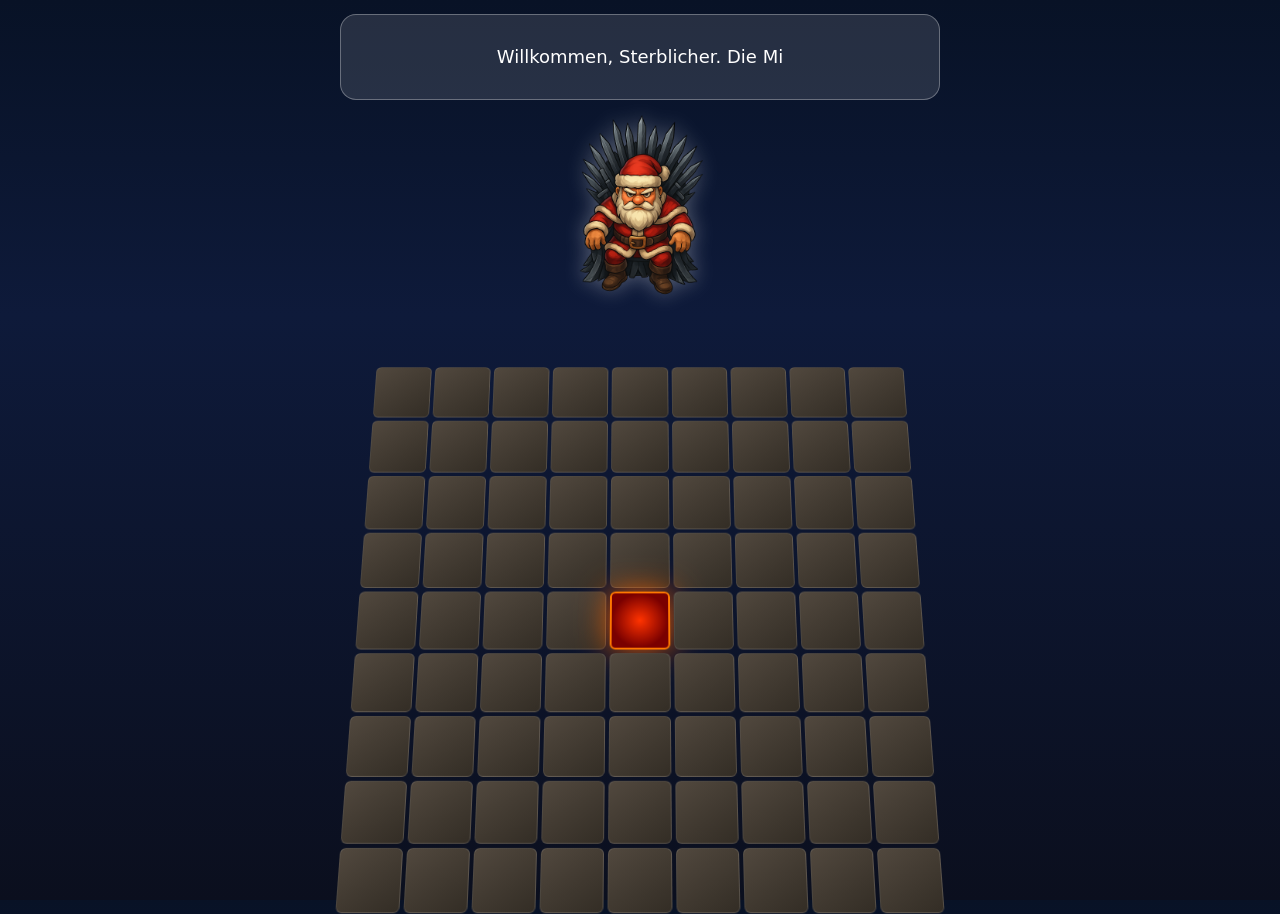
<file: index.html>
<!DOCTYPE html>
<html lang="de">
<head>
<meta charset="UTF-8" />
<meta name="viewport" content="width=device-width, initial-scale=1.0" />
<title>3D Board – Santa Frost</title>
<style>
:root {
  --board-size: 9;            /* echtes 9x9-Brett */
  --tile-gap: 4px;
  --tilt-start: 90deg;
  --tilt-end: 18deg;
  --anim-duration: 2000ms;
}
*{box-sizing:border-box;margin:0;padding:0;}
body{
  height:100dvh;display:flex;flex-direction:column;align-items:center;
  background:linear-gradient(to bottom,#081226 0%,#0e1a3a 35%,#0b0f1e 100%);
  color:#fff;font-family:system-ui,-apple-system,Segoe UI,Roboto,Helvetica,Arial,sans-serif;
  overflow:hidden;perspective:1200px;padding:1dvh 0;
}

/* ❄️ Schnee */
.snow-container{position:fixed;top:0;left:0;right:0;height:35vh;overflow:hidden;pointer-events:none;z-index:0;}
.snowflake{position:absolute;top:-10px;background:white;border-radius:50%;opacity:.8;animation:fall linear forwards;}
@keyframes fall{0%{transform:translateY(0);opacity:1;}100%{transform:translateY(35vh);opacity:0;}}

/* === Santa & UI === */
.santaWrap{display:flex;flex-direction:column;align-items:center;gap:1dvh;z-index:2;margin:.5dvh 0;}
.speechBubble{
  background:rgba(255,255,255,.12);border:1.5px solid rgba(255,255,255,.3);
  border-radius:16px;padding:1dvh 2dvw;font-size:clamp(12px,2.3vw,18px);line-height:1.4;
  width:min(85vw,600px);height:4.8em;text-align:center;overflow:hidden;opacity:0;
  transition:opacity .8s ease;display:flex;align-items:center;justify-content:center;
}

/* Feste, dreispaltige Anordnung: Slot – Santa – Slot (verhindert Verrutschen) */
.santaSection{
  display:grid;grid-template-columns:65px minmax(140px,1fr) 65px;align-items:center;gap:4dvw;
}
.pieceSlot{width:65px;height:65px;position:relative;display:flex;align-items:center;justify-content:center;}
.santaImgWrap{display:flex;align-items:center;justify-content:center;}
.santaSection img{width:clamp(100px,22vmin,200px);filter:drop-shadow(0 0 10px rgba(255,255,255,.3));}
.santaSection img[draggable="false"]{user-select:none;pointer-events:none;} /* absolut stabil */

/* Figuren (Palette oben, in Slots) */
.santaPiece{
  width:65px;height:65px;border-radius:8px;
  display:flex;align-items:center;justify-content:center;
  font-size:2rem;color:#fff;cursor:grab;user-select:none;
  opacity:0;transform:scale(.7);transition:opacity 1s ease,transform .3s ease;
}
.santaPiece.show{opacity:1;transform:scale(1);}
.santaPiece.king{background:linear-gradient(145deg,#ffbf00,#cc9a00);}
.santaPiece.guard{background:linear-gradient(145deg,#5bc0de,#337ab7);}
.santaPiece.enemy{filter:brightness(.85);}

/* Wenn Figur auf einem Tile liegt: vollflächig, über dem Tile (sichtbar) */
.tile > .santaPiece.onboard{
  position:absolute;inset:0;width:100%;height:100%;aspect-ratio:1/1;
  display:flex;align-items:center;justify-content:center;border-radius:8px;
  transform:rotateX(var(--tilt-end)) translateZ(3px);
  z-index:2;backface-visibility:hidden;
}

/* BOARD */
.board3d{
  width:96vw;max-width:600px;aspect-ratio:1/1;
  display:flex;align-items:center;justify-content:center;
  perspective:1200px;margin:0 auto;max-height:60vh;
}
#board{
  display:grid;grid-template-columns:repeat(var(--board-size),1fr);
  grid-template-rows:repeat(var(--board-size),1fr);
  gap:var(--tile-gap);width:100%;height:100%;
  transform-style:preserve-3d;transform-origin:center bottom;
  transform:rotateX(var(--tilt-start));animation:tiltIn var(--anim-duration) ease-out forwards;
}
@keyframes tiltIn{from{transform:rotateX(var(--tilt-start));}to{transform:rotateX(var(--tilt-end));}}

/* Tiles */
.tile{
  position:relative;aspect-ratio:1/1;overflow:visible; /* wichtig: nichts abschneiden */
  background:linear-gradient(145deg,#51483e,#332d25);
  border:1px solid rgba(255,255,255,.1);border-radius:6px;
  display:flex;align-items:center;justify-content:center;cursor:pointer;
  transition:background .3s ease,box-shadow .3s ease;
}
.tile.center{
  background:radial-gradient(circle at center,#ff3300 0%,#7a0000 70%);
  border:2px solid rgba(255,120,0,1);box-shadow:0 0 35px rgba(255,100,0,.9);
  cursor:default!important;
}
.tile.highlight{
  box-shadow:0 0 15px 6px rgba(0,80,255,.6);
  background:linear-gradient(145deg,#3a4a6b,#1a2338);
  border:1px solid rgba(0,100,255,.6);
}

/* mobile */
@media (max-height:700px){.board3d{max-height:48vh;}}
</style>
</head>
<body>
<div class="snow-container" id="snow"></div>

<div class="santaWrap">
  <p class="speechBubble" id="speechBubble">Willkommen, Sterblicher. Die Mitternacht ist still, und der Schnee tanzt … 🎅</p>

  <div class="santaSection">
    <div class="pieceSlot">
      <div class="santaPiece king" draggable="true" id="king">👑</div>
    </div>

    <div class="santaImgWrap">
      <img id="santaImg" src="assets/opponent/santa1.png" alt="Santa Gegner" draggable="false" />
    </div>

    <div class="pieceSlot">
      <div class="santaPiece guard" draggable="true" id="guard">🛡️</div>
    </div>
  </div>
</div>

<div class="board3d"><div id="board"></div></div>

<script>
/* ===== Tiles & Board ===== */
class Tile{
  constructor(x,y,isCenter=false){
    this.x=x;this.y=y;this.el=document.createElement("div");
    this.el.className="tile";if(isCenter)this.el.classList.add("center");
    this.el.dataset.x=x;this.el.dataset.y=y;
  }
}
class Board{
  constructor(size=9){
    this.size=size;
    const center=Math.floor(size/2)+1; // 5 bei 9x9
    this.el=document.getElementById("board");
    this.tiles=[];
    for(let y=1;y<=size;y++){
      for(let x=1;x<=size;x++){
        const t=new Tile(x,y,(x===center&&y===center));
        this.el.appendChild(t.el);this.tiles.push(t);
      }
    }
  }
  getTile(x,y){return this.tiles.find(t=>t.x===x&&t.y===y);}
  neighborCoords(x,y){
    const n=[];for(let dy=-1;dy<=1;dy++){for(let dx=-1;dx<=1;dx++){
      if(dx===0&&dy===0)continue;const tx=x+dx,ty=y+dy;
      if(tx>=1&&tx<=this.size&&ty>=1&&ty<=this.size)n.push([tx,ty]);
    }}return n;
  }
  hasNeighborPiece(x,y){
    return this.neighborCoords(x,y).some(([nx,ny])=>{
      const tile=this.getTile(nx,ny);
      return tile && tile.el.querySelector(".santaPiece.onboard");
    });
  }
}

/* ===== UI Helpers ===== */
function typeWriter(el,text,speed=25){
  el.textContent="";el.style.opacity="1";let i=0;
  (function t(){ if(i<text.length){ el.textContent+=text[i++]; setTimeout(t,speed);} })();
}
function speakSanta(t){ typeWriter(document.getElementById("speechBubble"),t,20); }
function createSnowflakes(c,n=40){
  for(let i=0;i<n;i++){
    const f=document.createElement("div");f.classList.add("snowflake");
    const s=Math.random()*4+2;f.style.width=`${s}px`;f.style.height=`${s}px`;
    f.style.left=`${Math.random()*100}%`;f.style.animationDuration=`${5+Math.random()*5}s`;
    f.style.animationDelay=`${Math.random()*5}s`;c.appendChild(f);
    f.addEventListener("animationend",()=>{c.removeChild(f);createSnowflakes(c,1);});
  }
}

/* ===== Drag & Touch (mit Hover-Highlight) ===== */
function enableDragAndTouch(piece,board){
  let currentTile=null;

  function place(tileEl){
    if(!tileEl || tileEl.classList.contains("center")){
      speakSanta("Dieses Feld ist ungültig! 🔥");return;
    }
    const x=parseInt(tileEl.dataset.x,10);
    const y=parseInt(tileEl.dataset.y,10);

    // Guard nur in unterster Reihe
    if(piece.id==="guard" && y!==board.size){
      speakSanta("Der Guard darf nur in deiner ersten Reihe (unten) platziert werden! ❄️");return;
    }
    // König ohne Nachbarn
    if(piece.id==="king" && board.hasNeighborPiece(x,y)){
      speakSanta("Der König braucht Raum – keine Nachbarfelder erlaubt! 👑");return;
    }
    // Feld frei?
    if(tileEl.querySelector(".santaPiece.onboard")){
      speakSanta("Dieses Feld ist bereits besetzt! ⚠️");return;
    }

    tileEl.appendChild(piece);
    piece.classList.add("onboard");   // macht die Figur vollflächig + sichtbar
    piece.dataset.x=x; piece.dataset.y=y;
    piece.placed=true;
    speakSanta("Gut gemacht!");
    checkBothPlaced();
  }

  // Desktop D&D mit Highlight
  piece.addEventListener("dragstart",e=>{
    e.dataTransfer.setData("piece",piece.id);
    piece.style.opacity="0.6";
  });
  piece.addEventListener("dragend",()=>{ piece.style.opacity="1"; });

  document.querySelectorAll(".tile").forEach(t=>{
    t.addEventListener("dragover",e=>e.preventDefault());
    t.addEventListener("dragenter",()=> t.classList.add("highlight"));
    t.addEventListener("dragleave",()=> t.classList.remove("highlight"));
    t.addEventListener("drop",e=>{
      t.classList.remove("highlight");
      const pid=e.dataTransfer.getData("piece");
      if(pid===piece.id) place(t);
    });
  });

  // Touch
  piece.addEventListener("touchstart",e=>{ piece.classList.add("dragging"); e.preventDefault(); },{passive:false});
  piece.addEventListener("touchmove",e=>{
    const touch=e.touches[0];
    const el=document.elementFromPoint(touch.clientX,touch.clientY);
    const tile=el && el.closest ? el.closest(".tile") : (el?.classList?.contains("tile")?el:null);
    if(tile){
      if(currentTile && currentTile!==tile) currentTile.classList.remove("highlight");
      currentTile=tile; tile.classList.add("highlight");
    }
  },{passive:true});
  piece.addEventListener("touchend",()=>{
    if(currentTile){
      currentTile.classList.remove("highlight");
      place(currentTile);
      currentTile=null;
    }
    piece.classList.remove("dragging");
  });
}

/* ===== Computerzug – Figuren sichtbar (z-index/translateZ greift dank .onboard) ===== */
function computerTurn(board){
  const enemyKing=document.createElement("div");
  enemyKing.className="santaPiece king enemy onboard"; enemyKing.textContent="👑";
  const enemyGuard=document.createElement("div");
  enemyGuard.className="santaPiece guard enemy onboard"; enemyGuard.textContent="🛡️";

  // Guard oben (Reihe 1)
  const gx=1+Math.floor(Math.random()*board.size);
  const gTile=board.getTile(gx,1);
  gTile.el.appendChild(enemyGuard);

  // König in Reihe 2 ohne Nachbarn
  let placed=false, tries=0;
  while(!placed && tries<200){
    tries++;
    const x=1+Math.floor(Math.random()*board.size);
    const y=2;
    if(!board.hasNeighborPiece(x,y)){
      const tile=board.getTile(x,y);
      if(tile && !tile.el.querySelector(".santaPiece.onboard")){
        tile.el.appendChild(enemyKing);
        placed=true;
      }
    }
  }
  speakSanta("Santa Frost hat seine Figuren platziert! 🎅");
}

/* ===== Flow ===== */
function checkBothPlaced(){
  const k=document.getElementById("king"), g=document.getElementById("guard");
  if(k.placed && g.placed) setTimeout(()=>computerTurn(window.gameBoard), 900);
}

/* ===== Init ===== */
document.addEventListener("DOMContentLoaded",()=>{
  const b=document.getElementById("speechBubble");
  const king=document.getElementById("king"), guard=document.getElementById("guard");
  window.gameBoard=new Board(9);

  const t1="Willkommen, Sterblicher. Die Mitternacht ist still, und der Schnee tanzt … 🎅";
  const t2="Platziere den König (ohne Nachbarn) und den Guard (nur ganz unten) auf dem Brett. 👑🛡️";

  b.textContent="";
  document.getElementById("board").addEventListener("animationend",()=>{
    typeWriter(b,t1,30);
    setTimeout(()=>{
      king.classList.add("show"); guard.classList.add("show");
      setTimeout(()=> typeWriter(b,t2,25), 1800);
    }, 6000);
  },{once:true});

  createSnowflakes(document.getElementById("snow"));
  enableDragAndTouch(king,window.gameBoard);
  enableDragAndTouch(guard,window.gameBoard);
});
</script>
</body>
</html>
</file>
